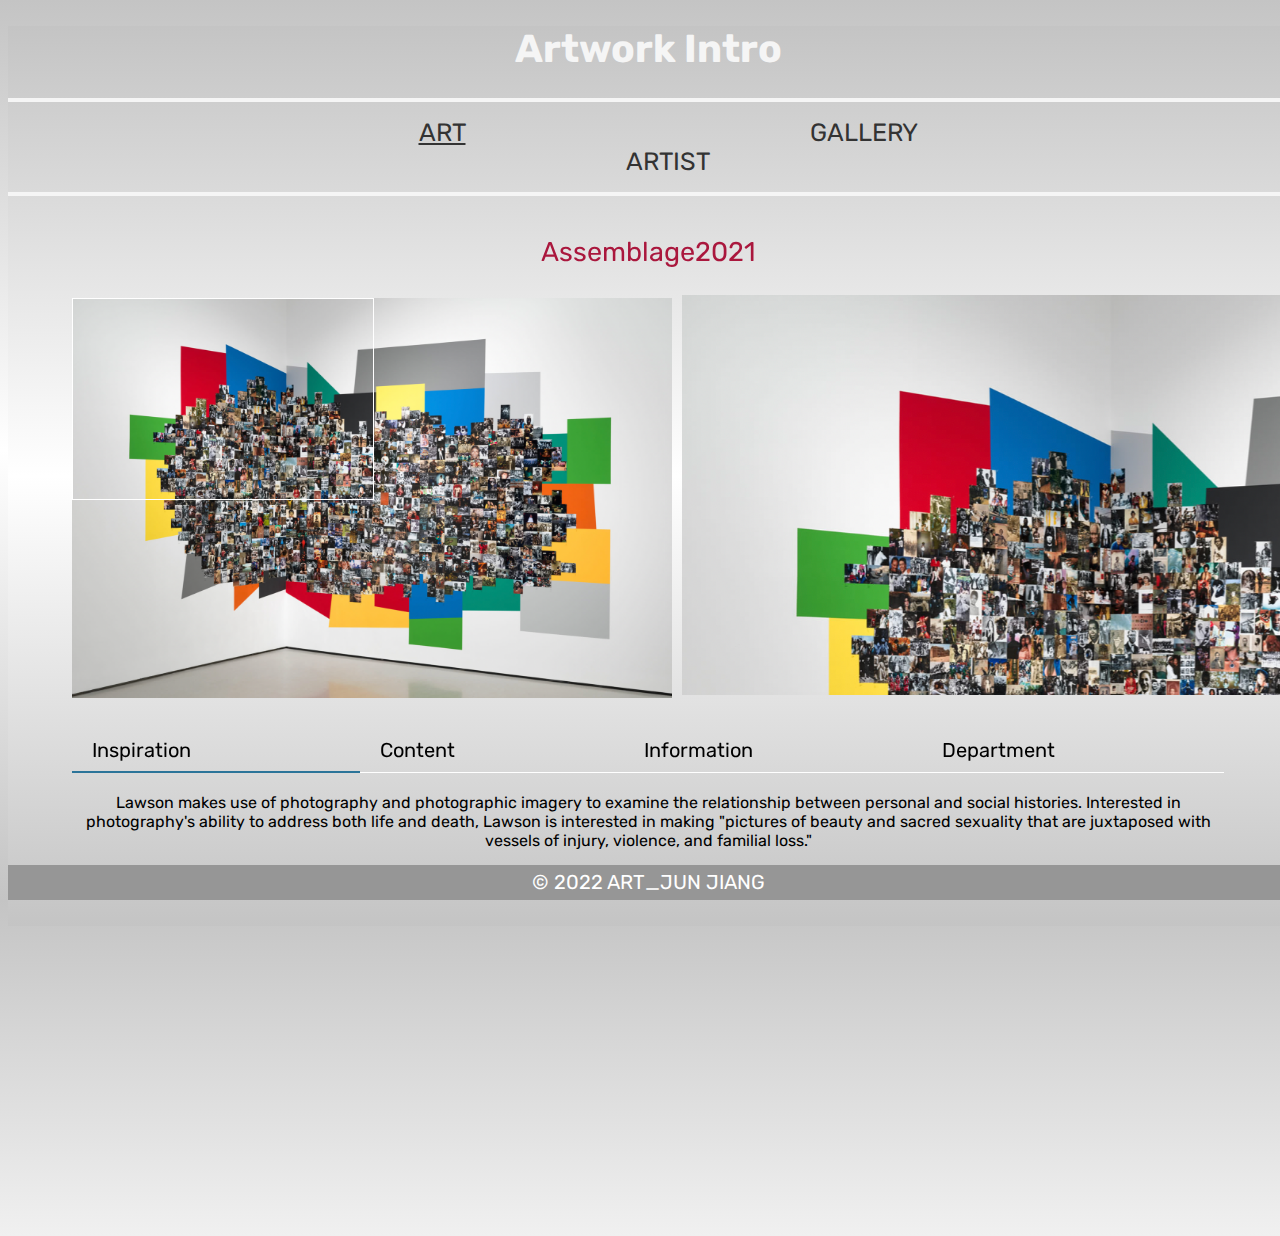
<file: posting/index.html>
<!DOCTYPE html>
<html>

<head>
  <title>ART WORK</title>
  <link rel="stylesheet" type="text/css" href="styles/imagezoom.css">
  <link rel="stylesheet" type="text/css" href="styles/main.css">
  <link rel="stylesheet" type="text/css" href="./styles/tab.css">
  <link rel="preconnect" href="https://fonts.googleapis.com">
  <link rel="preconnect" href="https://fonts.gstatic.com" crossorigin>
  <link href="https://fonts.googleapis.com/css2?family=Rubik:ital,wght@0,400;1,300&display=swap" rel="stylesheet">

</head>

<body>

    <h1>Artwork Intro</h1>
  <div class="box-orange"></div>
  <nav>
    <ul>
      <li><a href="index.html" class="you">ART</a></li>
      <li><a href="gallery.html">GALLERY</a></li>
      <li><a href="artist.html">ARTIST</a></li>
    </ul>
  </nav>
  </div>
  <div class="box-pink"></div>

  <div class="main">
    <div class="top">
      <p class="art-title">Assemblage2021</p>
    </div>

    <!-- <center> -->
    <!-- <div class="middle">
      <div class="zoom">
        <div class="main-image">
          <img id="art-pic" src="images/Art.jpg">
          <div class="zoomer"></div>
        </div>
    <div class="zoom-image" style="background-image: url(img/Art.jpg);"></div>
    </div>
    </div> -->
    <div class="middle">
      <div id="smallBox">
        <img src="images/Art.jpg" alt="">
        <div id="zoom"></div>
      </div>
        <div id="bigBox">
        <img src="images/Art.jpg" alt="">
      </div>
    </div>
    

    <!-- </center> -->

    <div class="under">
      <div class="tabgroup">
        <!-- tab -->
        <div class="tablist">
          <div class="tab active">Inspiration</div>
          <div class="tab">Content</div>
          <div class="tab">Information</div>
          <div class="tab">Department</div>
        </div>

        <div class="contentlist">
          <div class="content active">
            <p>Lawson makes use of photography and photographic imagery to examine the relationship between personal and social histories. Interested in photography's ability to address both life and death, Lawson is interested in making "pictures of beauty and sacred sexuality that are juxtaposed with vessels of injury, violence, and familial loss."</p>
          </div>
          <div class="content">
            <p>The work includes a diverse collection of images, ranging from early twentieth-century ethnographic studies to iconic photographs of celebrities and historical figures, as well as the artist's own family photos. They include pictures of Haile Selassie appealing to the League of Nations in 1936, Jack Johnson's 1915 loss by knockout in Cuba, Kurt Cobain, anonymous Congolese dancers, and the wedding of Lawson's Aunt Karen. </p>
          </div>
          <div class="content">
            <p>Medium: Installation of dye sublimation prints with specimen pins and paint. 
            <br />Size: Overall approx. 96" * 120" (243.8 304.8 cm).
            <br />Creat: Acquired through the generosity of Ronnie Heyman, Peter Norton, Richard Rieger, Richard</p>
          </div>
          <div class="content">
            <p>Photography<br />2022 Deana Lawson</p>
          </div>
        </div>
      </div>
    </div>
  </div>
  <footer>&copy; 2022 ART_JUN JIANG</footer>

  <script type="text/javascript" src="js/jquery-3.6.0.min.js"></script>
  <script type="text/javascript" src="js/tab.js"></script>
  <script type="text/javascript" src="js/imagezoom.js"></script>
</body>

</html>
</file>
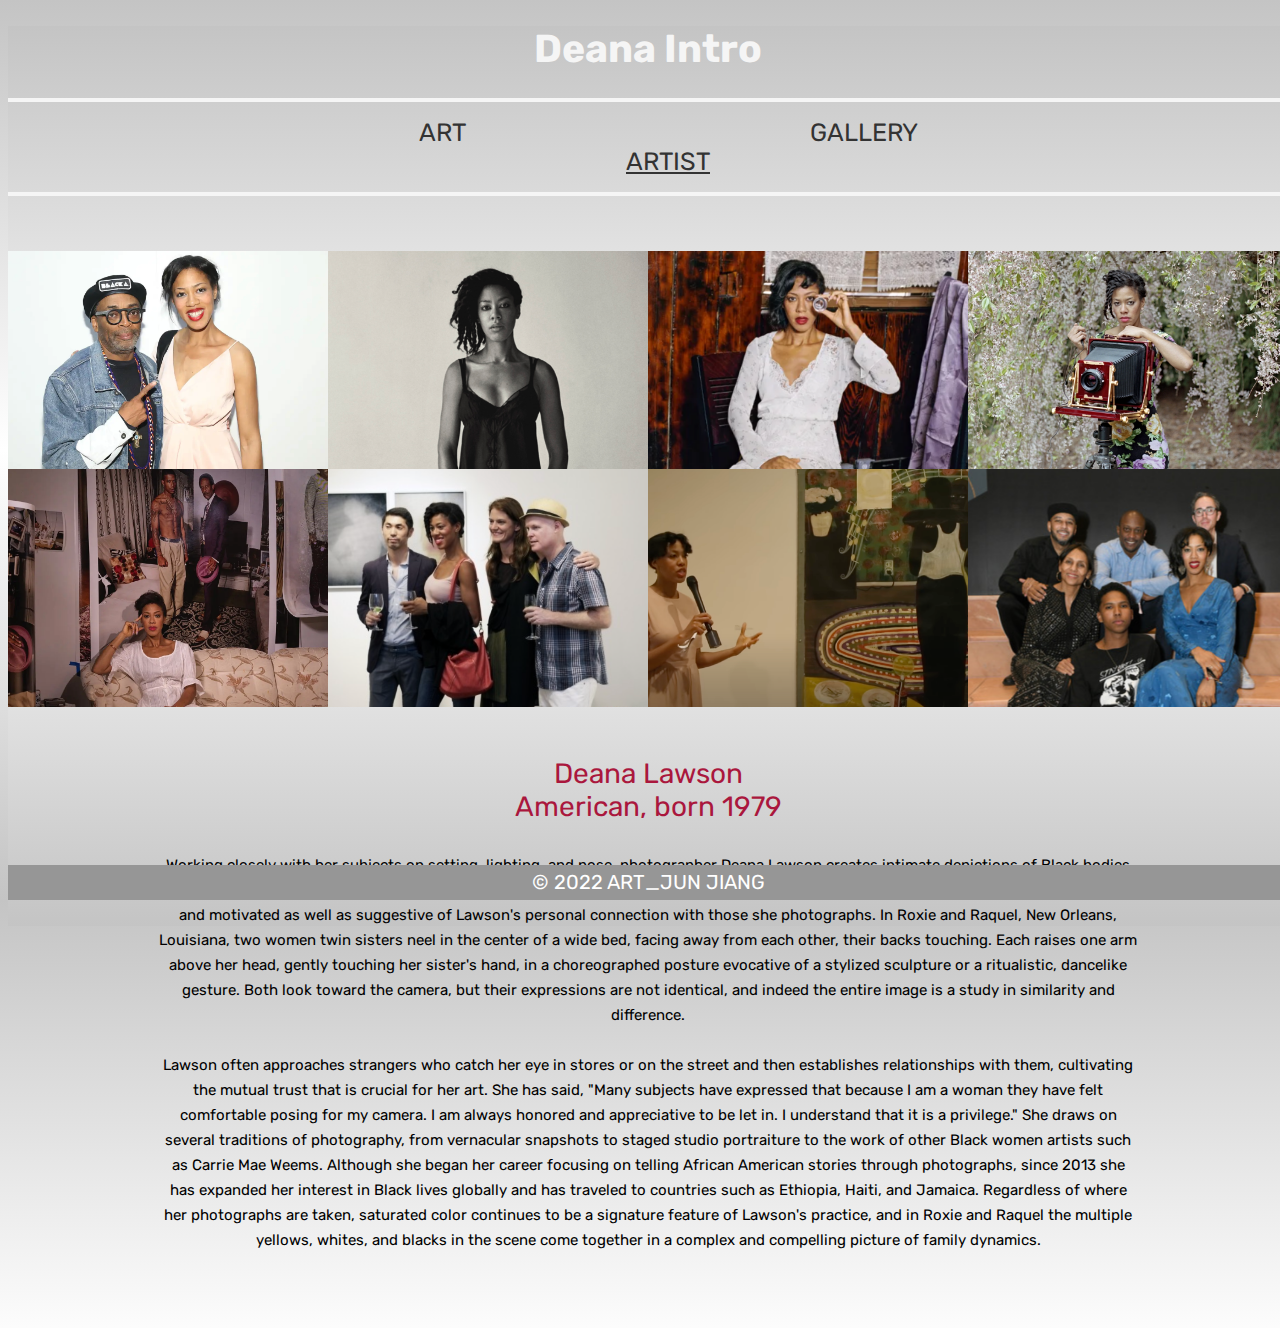
<file: posting/artist.html>
<!DOCTYPE html>
<html>

<head>
  <title>ART WORK</title>
  <link rel="stylesheet" type="text/css" href="styles/main.css">
  <link rel="stylesheet" type="text/css" href="styles/lightbox.css">
  <link rel="preconnect" href="https://fonts.googleapis.com">
  <link rel="preconnect" href="https://fonts.gstatic.com" crossorigin>
  <link href="https://fonts.googleapis.com/css2?family=Rubik:ital,wght@0,400;1,300&display=swap" rel="stylesheet">
</head>

<body>

  <h1>Deana Intro</h1>
  <div class="box-orange"></div>
  <nav>
    <ul>
      <li><a href="index.html">ART</a></li>
      <li><a href="gallery.html">GALLERY</a></li>
      <li><a href="artist.html" class="you">ARTIST</a></li>
    </ul>
  </nav>
  </div>
  <div class="box-pink"></div>
  <div class="box-black"></div>

  <div class="gallery">
    <div class="gallery-item">
    <img src="images/Artist1.jpg">
    </div>

    <div class="gallery-item">
    <img src="images/Artist2.jpg">
    </div>

    <div class="gallery-item">
    <img src="images/Artist3.jpg">
    </div>

    <div class="gallery-item">
    <img src="images/Artist4.jpg">
    </div>

    <div class="gallery-item">
    <img src="images/Artist5.jpg">
    </div>

    <div class="gallery-item">
    <img src="images/Artist6.jpg">
    </div>

    <div class="gallery-item">
    <img src="images/Artist7.jpg">
    </div>

    <div class="gallery-item">
    <img src="images/Artist8.jpg">
    </div>
  </div>

  <div class="lightbox">
    <div class="lightbox-back"></div>
    <div class="lightbox-content"></div>
  </div>

  <p class="artist-name">Deana Lawson<br />
    American, born 1979</p>

  <p class="artist-intro">Working closely with her subjects on setting, lighting, and pose, photographer Deana Lawson
    creates intimate depictions of Black bodies interacting in both public and private spaces. The resulting images
    are formally rigorous in terms of composition every detail is meticulous and motivated as well as suggestive of
    Lawson's personal connection with those she photographs. In Roxie and Raquel, New Orleans, Louisiana, two women
    twin sisters neel in the center of a wide bed, facing away from each other, their backs touching. Each raises
    one arm above her head, gently touching her sister's hand, in a choreographed posture evocative of a stylized
    sculpture or a ritualistic, dancelike gesture. Both look toward the camera, but their expressions are not
    identical, and indeed the entire image is a study in similarity and difference.<br /><br />
    Lawson often approaches strangers who catch her eye in stores or on the street and then establishes
    relationships with them, cultivating the mutual trust that is crucial for her art. She has said, "Many subjects
    have expressed that because I am a woman they have felt comfortable posing for my camera. I am always honored
    and appreciative to be let in. I understand that it is a privilege." She draws on several traditions of
    photography, from vernacular snapshots to staged studio portraiture to the work of other Black women artists
    such as Carrie Mae Weems. Although she began her career focusing on telling African American stories through
    photographs, since 2013 she has expanded her interest in Black lives globally and has traveled to countries such
    as Ethiopia, Haiti, and Jamaica. Regardless of where her photographs are taken, saturated color continues to be
    a signature feature of Lawson's practice, and in Roxie and Raquel the multiple yellows, whites, and blacks in
    the scene come together in a complex and compelling picture of family dynamics.<br /><br /><br /><br /></p>


  <footer>
    &copy; 2022 ART_JUN JIANG
  </footer>

<script type="text/javascript" src="js/jquery-3.6.0.min.js"></script>
<script type="text/javascript" src="js/lightbox.js"></script>

</body>

</html>
</file>
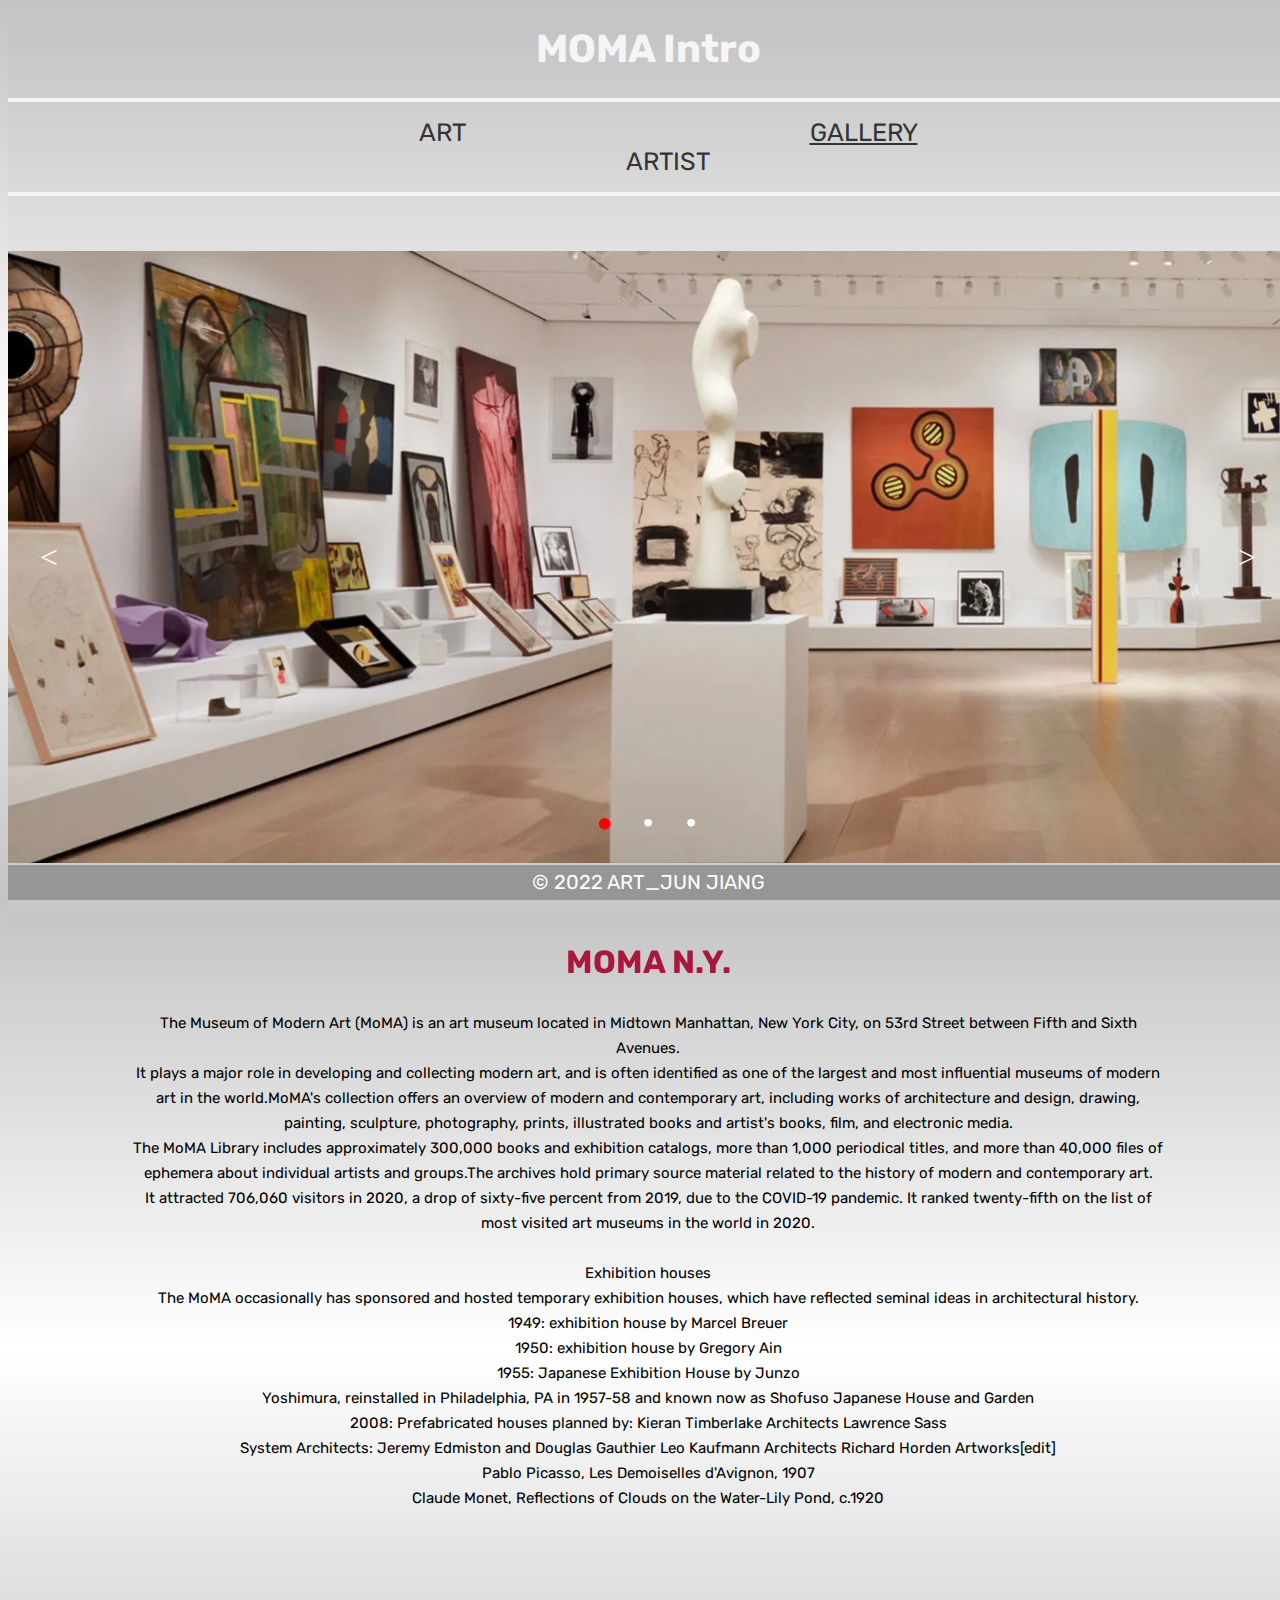
<file: posting/gallery.html>
<!DOCTYPE html>
<html>

<head>
  <title>ART WORK</title>
  <link rel="stylesheet" type="text/css" href="styles/main.css">
  <link rel="preconnect" href="https://fonts.googleapis.com">
  <link rel="preconnect" href="https://fonts.gstatic.com" crossorigin>
  <link href="https://fonts.googleapis.com/css2?family=Rubik:ital,wght@0,400;1,300&display=swap" rel="stylesheet">
  <link rel="stylesheet" type="text/css" href="styles/carousel.css">
</head>

<body>

    <h1>MOMA Intro</h1>

  <div class="box-orange"></div>
  <nav>
    <ul>
      <li><a href="index.html">ART</a></li>
      <li><a href="gallery.html" class="you">GALLERY</a></li>
      <li><a href="artist.html">ARTIST</a></li>
    </ul>
  </nav>
  </div>
  <div class="box-pink"></div>
    <div class="box-black"></div>

  <!-- carousel -->
  <div class="carousel">
    
    <div class="slides">
      <!-- <div class="silde center" style="background-img id="gallery-pic" src="images/Gallery.jpg">slide 1</div> -->
      <div class="slide center img-slide"></div>
      <div class="slide center img-slide1"></div>
      <div class="slide center img-slide2"></div>
    </div>

    <!-- <div class="controls"> -->
    <div class="control-left">&lt;</div>
    <div class="control-right">&gt;</div>
    <div class="control-pagination">
      <div class="control-dot active">&bullet;</div>
      <div class="control-dot">&bullet;</div>
      <div class="control-dot">&bullet;</div>
    </div>
    <!-- </div> -->
  </div>

  <h1 class="gallery-name"> MOMA N.Y.</h1>

  <p class="gallery-intro">
    The Museum of Modern Art (MoMA) is an art museum located in Midtown Manhattan, New York City, on 53rd Street
    between Fifth and Sixth Avenues.<br />

    It plays a major role in developing and collecting modern art, and is often identified as one of the largest and
    most influential museums of modern art in the world.MoMA's collection offers an overview of modern and
    contemporary art, including works of architecture and design, drawing, painting, sculpture, photography, prints,
    illustrated books and artist's books, film, and electronic media.<br />

    The MoMA Library includes approximately 300,000 books and exhibition catalogs, more than 1,000 periodical
    titles, and more than 40,000 files of ephemera about individual artists and groups.The archives hold primary
    source material related to the history of modern and contemporary art.<br />
    It attracted 706,060 visitors in 2020, a drop of sixty-five percent from 2019, due to the COVID-19 pandemic. It
    ranked twenty-fifth on the list of most visited art museums in the world in 2020.<br /><br />

    Exhibition houses<br />
    The MoMA occasionally has sponsored and hosted temporary exhibition houses, which have reflected seminal ideas
    in architectural history.<br />

    1949: exhibition house by Marcel Breuer<br />
    1950: exhibition house by Gregory Ain<br />
    1955: Japanese Exhibition House by Junzo <br />Yoshimura, reinstalled in Philadelphia, PA in 1957-58 and known
    now as Shofuso Japanese House and Garden<br />
    2008: Prefabricated houses planned by:
    Kieran Timberlake Architects
    Lawrence Sass<br />
    System Architects: Jeremy Edmiston and Douglas Gauthier
    Leo Kaufmann Architects
    Richard Horden
    Artworks[edit]<br />

    Pablo Picasso, Les Demoiselles d'Avignon, 1907<br />

    Claude Monet, Reflections of Clouds on the Water-Lily Pond, c.1920<br /><br /><br /><br /><br />

  </p>
  <footer>
    &copy; 2022 ART_JUN JIANG
  </footer>
  <script type="text/javascript" src="js/jquery-3.6.0.min.js"></script>
  <script type="text/javascript" src="js/carousel.js"></script>
  <script type="text/javascript">
    new Carousel({
      element: $(".carousel").eq(0),
      timing: 2000
    })
  </script>
</body>

</html>

</html>
</file>
<file: posting/styles/imagezoom.css>
/* .zoom {
  display: inline-block;
}

.main-image {
  position: relative;
}

.main-image {
  width: 600px;
  height: 400px;
}

.zoomed-image {
  width: 600px;
  height: 400px;
  background-size: calc(600px * 4);
  background-position: 0 0;
}

.zoomer {
  position: absolute;
  top: 0;
  left: 0;
  width: 150px;
  height: 100px;
  border: 1px solid white;
  pointer-events: none;
} */

#smallBox {
  width: 600px;
  height: 400px;
  position: relative;
}

#smallBox img {
  width: 600px;
  height: 400px;
}

#bigBox {
  width: 600px;
  height: 400px;
  position: absolute;
  overflow: hidden;
  display: none;
}

#bigBox img {
  width: 1200px;
  height: 800px;
}
#zoom {
  position: absolute;
  left: 0;
  top: 0;
  width: 300px;
  height: 200px;
  /* background-color: red; */
  border: 1px solid #fff;
  /* opacity: 0.2; */
  cursor: move;
}
</file>
<file: posting/styles/main.css>
a {
  text-decoration: none;
  color: #333333;
}
.you {
  text-decoration: underline;
}
html,
body {
  width: 100%;
  height: 100%;
  background: linear-gradient(#c4c4c4, white, #c4c4c4);
  background-repeat: no repeat;
  box-sizing: border-box;
}

.box-orange {
  background: whitesmoke;
  position: sticky;
  height: 4px;
  width: 100%;
  left: 0px;
  box-sizing: border-box;
}
nav {
  text-align: center;
}

nav li {
  font-family: "Rubik", sans-serif;
  font-style: regular;
  font-size: 25px;
  display: inline-block;
  float: center;
  margin-right: 170px;
  margin-left: 170px;
}

nav li :hover {
  color: #266477 !important;
}

.box-pink {
  background: whitesmoke;
  position: sticky;
  height: 4px;
  width: 100%;
  left: 0px;
}

.box-black {
  background: none;
  position: sticky;
  height: 55px;
  width: 100%;
  left: 0px;
}
.main2 {
  position: absolute;
  /* left: 45%;
	width: 100%; */
  /* margin-left:-125px;  */
}
.main1 {
  position: absolute;
  left: 30%;
  width: 10%;
}
.main {
  /* width: 50%; */
  width: 90%;
  height: 1000px;
  margin: 0 auto;
  box-sizing: border-box;
}
.main .middle {
  width: 1210px;
  display: flex;
  text-align: center;
  /* justify-content: center; */
  justify-content: space-between;
  margin: 30px auto;
}

.main .middle img {
  width: 600px;
  height: 400px;
}

p {
  margin: 0px;
}

footer {
  font-family: "Rubik", sans-serif;
  font-style: light;
  font-size: 20px;
  color: white;
  position: fixed;
  bottom: 0px;
  background-color: #969696;
  height: 35px;
  line-height: 35px;
  width: 100%;
  text-align: center;
}

h1{
  font-family: "Rubik", sans-serif;
  font-style: bold;
  font-size: 39px;
  position: relative;
  text-align: center;
  color: whitesmoke;

}

.art-title {
  font-family: "Rubik", sans-serif;
  font-style: reguler;
  font-size: 27px;
  position: relative;
  text-align: center;
  margin-top: 40px;
  color: #aa173d;
}

/* #art-pic{
	width: 600px;
	height: 400px;
	position: relative;
	margin-top: 30px;
	margin-left: -300px;
} */

.art-intro {
  font-family: "Rubik", sans-serif;
  font-style: light;
  font-size: 14px;
  text-align: center;
  margin-top: 0px;
  color: #266477;
}


#gallery-pic {
  width: 600px;
  height: 400px;
  position: absolute;
  margin-top: 45px;
  margin-left: -300px;
}

.artist-name {
  font-family: "Rubik", sans-serif;
  font-style: reguler;
  font-size: 28px;
  margin-top: 50px;
  text-align: center;
  color: #aa173d;
}
.gallery-name {
  font-family: "Rubik", sans-serif;
  font-style: reguler;
  font-size: 32px;
  margin-top: 80px;
  text-align: center;
  color: #aa173d;
}

.artist-intro {
  font-family: "Rubik", sans-serif;
  font-style: light;
  font-size: 15px;
  text-align: center;
  margin-left: 150px;
  margin-right: 150px;
  margin-top: 30px;
  line-height: 25px;
}
.gallery-intro {
  font-family: "Rubik", sans-serif;
  font-style: light;
  font-size: 15px;
  text-align: center;
  margin-left: 120px;
  margin-right: 120px;
  margin-top: 30px;
  line-height: 25px;
}

/*custom CSS for image zoom*/
.zoom {
  display: flex;
}
.main-image {
  margin-right: 10px;
}

.gallery{
  display: flex;
  flex-wrap: wrap;
}

.gallery-item{
  flex: 0 0 25%;
}

.gallery img{
  width: 100%;
  height: 100%;
  object-fit: cover;
  object-position: center;
}
</file>
<file: posting/styles/tab.css>
.tabgroup {
  /* width: 40%; */
}

.tabgroup .tablist {
  display: flex;
  border-block-end: 1px solid white;
}

.tabgroup .tab {
  position: relative;
  padding: 0.5em 1em;
  flex: 1 1 auto;
  font-family: "Rubik", sans-serif;
  font-style: reguler;
  font-size: 20px;
}

.tabgroup .tab:hover {
  background-color: #2B7499;
  color: #fff;
}

.tabgroup .tab.active:after {
  content: "";
  background-color:#2B7499;
  width: 100%;
  position: absolute;
  bottom: -1px;
  left: 0;
  height: 2px;
}

.tabgroup .contentlist {
  width: 100%;
  height: 100%;
  padding-top: 20px;
  /* position: relative; */
  font-family: "Rubik", sans-serif;
  font-style: reguler;
  font-size: 16px;
}

.tabgroup .content {
  /* position: absolute;
	top: 0;
	left: 0; */
  width: 100%;
  height: 100%;
  /* background-color: white; */
  display: none;
  pointer-events: none;
  text-align: center;
}

.tabgroup .content.active {
  display: block;
  /* pointer-events: initial; */
}

.tabgroup .content p {
  width: 100%;
}
</file>
<file: posting/styles/carousel.css>
.carousel {
  height: 68vh;
  min-height: 13em;
  position: relative;
  overflow: hidden;
}

.carousel .slide,
.carousel .slides {
  height: 100%;
  width: 100%;
}

.carousel .slides {
  position: relative;
}

.carousel .slide {
  position: absolute;
  top: 0;
  left: 0;
  display: flex;
  align-items: center;
  justify-content: center;
  background-color: white;
  z-index: 1;
  opacity: 0;
}
.carousel .slide.img-slide {
  background-image: url(./../images/Gallery.jpg);
  background-size: cover;
}
.carousel .slide.img-slide1 {
  background-image: url(./../images/Gallery2.jpg);
  background-size: cover;
}
.carousel .slide.img-slide2 {
  background-image: url(./../images/Gallery3.jpg);
  background-size: cover;
}
.carousel .slide.moving {
  transition: all 0.3s;
}

.carousel .slide.left,
.carousel .slide.center,
.carousel .slide.right {
  opacity: 1;
}

.carousel .slide.center {
  transform: translateX(0);
}

.carousel .slide.left {
  transform: translateX(-100%);
}

.carousel .slide.right {
  transform: translateX(100%);
}

.carousel .controls {
  position: absolute;
  top: 0;
  left: 0;
  width: 100%;
  pointer-events: none;
  user-select: none;
  z-index: 5;
}
.carouse[class*="contorl-"] {
  pointer-events: initial;
}

.carousel .control-left,
.carousel .control-right {
  position: absolute;
  top: 50%;
  transform: translateY(-50%);
  padding: 1rem;
  font-size: 2em;
  color: white;
  z-index: 999;
}

.carousel .control-left {
  left: 1rem;
}
.carousel .control-right {
  right: 1rem;
}

.carousel .control-pagination {
  display: flex;
  position: absolute;
  bottom: 1em;
  left: 50%;
  transform: translateX(-50%);
  color: white;
  z-index: 999;
}

.carousel .control-dot {
  padding: 1rem;
  font-size: 2em;
  line-height: 1rem;
  transition: all 0.3s;
  position: relative;
  transform: scale(1, 1);
}

.carousel .control-dot.active {
  transform: scale(1.5, 1.5);
  color: red;
}

.carousel .control-dot,
.carousel .control-left,
.carousel .control-right {
  cursor: pointer;
}
</file>
